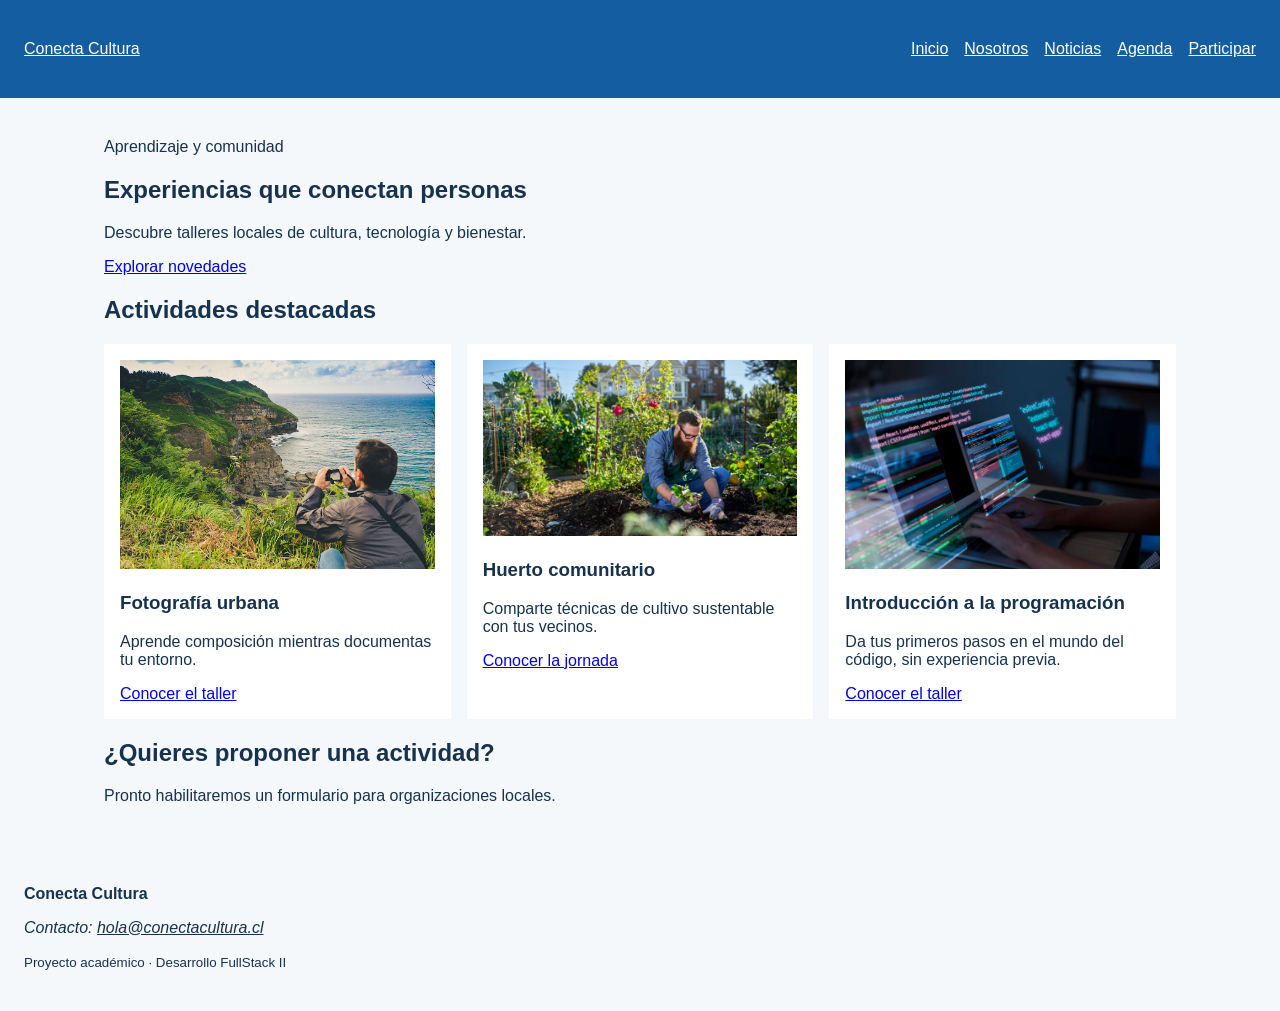
<file: index.html>
<!DOCTYPE html>
<html lang="es">
<head>
  <meta charset="UTF-8">
  <meta name="viewport" content="width=device-width, initial-scale=1.0">
  <meta name="description" content="Talleres y actividades de Conecta Cultura">
  <title>Inicio | Conecta Cultura</title>
  <link rel="stylesheet" href="assets/css/estilos.css">
</head>
<body>
  <a class="salto-contenido" href="#contenido-principal">Ir al contenido</a>
  <header class="cabecera-sitio">
    <a class="marca" href="index.html">Conecta Cultura</a>
    <nav aria-label="Navegación principal">
      <ul class="menu">
        <li><a href="index.html" aria-current="page">Inicio</a></li>
        <li><a href="nosotros.html">Nosotros</a></li>
        <li><a href="noticias.html">Noticias</a></li>
        <li><a href="agenda.html">Agenda</a></li>
        <li><a href="participar.html">Participar</a></li>
        
      </ul>
    </nav>
  </header>

  <main id="contenido-principal">
    <section class="presentacion">
      <p class="etiqueta">Aprendizaje y comunidad</p>
      <h1>Experiencias que conectan personas</h1>
      <p>Descubre talleres locales de cultura, tecnología y bienestar.</p>
      <a class="boton" href="noticias.html">Explorar novedades</a>
    </section>

    <section aria-labelledby="titulo-actividades">
      <h2 id="titulo-actividades">Actividades destacadas</h2>
      <div class="grilla-tarjetas">
        <article class="tarjeta">
          <img src="assets/img/fotografia.jpg"
               alt="Participantes fotografiando edificios del barrio">
          <h3>Fotografía urbana</h3>
          <p>Aprende composición mientras documentas tu entorno.</p>
          <a href="noticia-detalle-1.html">Conocer el taller</a>
        </article>
        <article class="tarjeta">
          <img src="assets/img/huerto.jpg"
               alt="Manos plantando una hierba en un huerto comunitario">
          <h3>Huerto comunitario</h3>
          <p>Comparte técnicas de cultivo sustentable con tus vecinos.</p>
          <a href="noticia-detalle-2.html">Conocer la jornada</a>
        </article>
        <article class="tarjeta">
          <img src="assets/img/programacion.jpg"
               alt="Persona practicando sus primeras líneas de código en un taller">
          <h3>Introducción a la programación</h3>
          <p>Da tus primeros pasos en el mundo del código, sin experiencia previa.</p>
          <a href="noticia-detalle-3.html">Conocer el taller</a>
        </article>
      </div>
    </section>

    <aside class="aviso" aria-labelledby="titulo-aviso">
      <h2 id="titulo-aviso">¿Quieres proponer una actividad?</h2>
      <p>Pronto habilitaremos un formulario para organizaciones locales.</p>
    </aside>
  </main>

  <footer class="pie-sitio">
    <p><strong>Conecta Cultura</strong></p>
    <address>Contacto: <a href="mailto:hola@conectacultura.cl">hola@conectacultura.cl</a></address>
    <p><small>Proyecto académico · Desarrollo FullStack II</small></p>
  </footer>
  <script src="assets/js/app.js"></script>
</body>
</html>
</file>
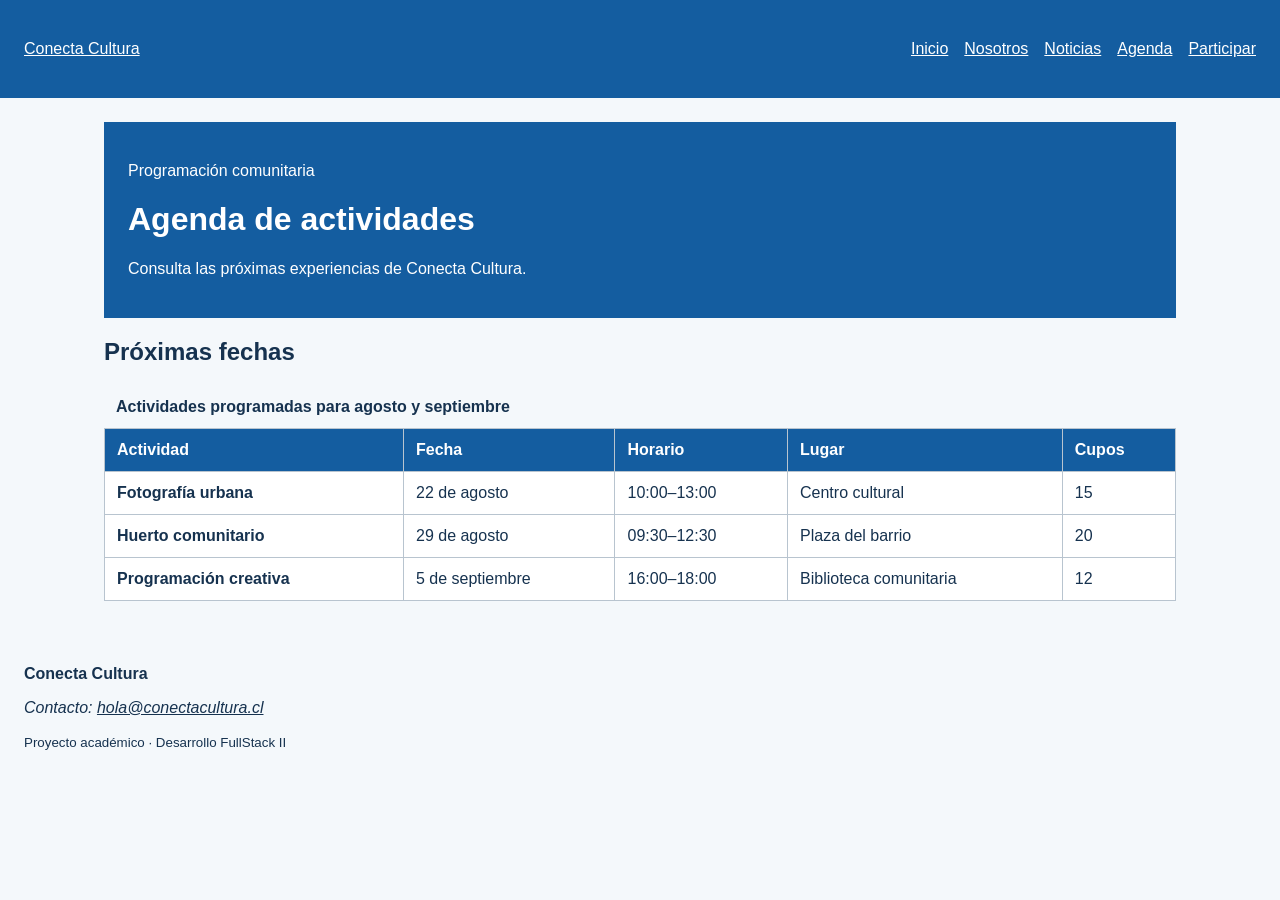
<file: agenda.html>
<!DOCTYPE html>
<html lang="es">
<head>
  <meta charset="UTF-8">
  <meta name="viewport" content="width=device-width, initial-scale=1.0">
  <meta name="description" content="Consulta las próximas actividades de Conecta Cultura y sus detalles de fecha, horario y lugar.">
  <title>Agenda | Conecta Cultura</title>
  <link rel="stylesheet" href="assets/css/estilos.css">
</head>
<body>
  <a class="salto-contenido" href="#contenido-principal">Ir al contenido</a>
  <header class="cabecera-sitio">
    <a class="marca" href="index.html">Conecta Cultura</a>
    <nav aria-label="Navegación principal">
      <ul class="menu">
            <li><a href="index.html">Inicio</a></li>
            <li><a href="nosotros.html">Nosotros</a></li>
            <li><a href="noticias.html">Noticias</a></li>
            <li><a href="agenda.html" aria-current="page">Agenda</a></li>
            <li><a href ="participar.html">Participar</a></li>
           
      </ul>
    </nav>
  </header>

 <main id="contenido-principal">
  <header class="encabezado-pagina">
    <p class="etiqueta">Programación comunitaria</p>
    <h1>Agenda de actividades</h1>
    <p>Consulta las próximas experiencias de Conecta Cultura.</p>
  </header>

  <section aria-labelledby="titulo-agenda">
    <h2 id="titulo-agenda">Próximas fechas</h2>
    <div class="tabla-contenedor" tabindex="0"
         aria-label="Agenda desplazable horizontalmente">
      <table>
        <caption>Actividades programadas para agosto y septiembre</caption>
        <thead>
          <tr>
            <th scope="col">Actividad</th>
            <th scope="col">Fecha</th>
            <th scope="col">Horario</th>
            <th scope="col">Lugar</th>
            <th scope="col">Cupos</th>
          </tr>
        </thead>
        <tbody>
          <tr>
            <th scope="row">Fotografía urbana</th>
            <td><time datetime="2026-08-22">22 de agosto</time></td>
            <td><time datetime="10:00">10:00</time>–13:00</td>
            <td>Centro cultural</td>
            <td>15</td>
          </tr>
          <tr>
            <th scope="row">Huerto comunitario</th>
            <td><time datetime="2026-08-29">29 de agosto</time></td>
            <td><time datetime="09:30">09:30</time>–12:30</td>
            <td>Plaza del barrio</td>
            <td>20</td>
          </tr>
          <tr>
            <th scope="row">Programación creativa</th>
            <td><time datetime="2026-09-05">5 de septiembre</time></td>
            <td><time datetime="16:00">16:00</time>–18:00</td>
            <td>Biblioteca comunitaria</td>
            <td>12</td>
          </tr>
        </tbody>
      </table>
    </div>
  </section>
</main>



  <footer class="pie-sitio">
    <p><strong>Conecta Cultura</strong></p>
    <address>Contacto: <a href="mailto:hola@conectacultura.cl">hola@conectacultura.cl</a></address>
    <p><small>Proyecto académico · Desarrollo FullStack II</small></p>
  </footer>
  <script src="assets/js/app.js"></script>
</body>
</html>
</file>
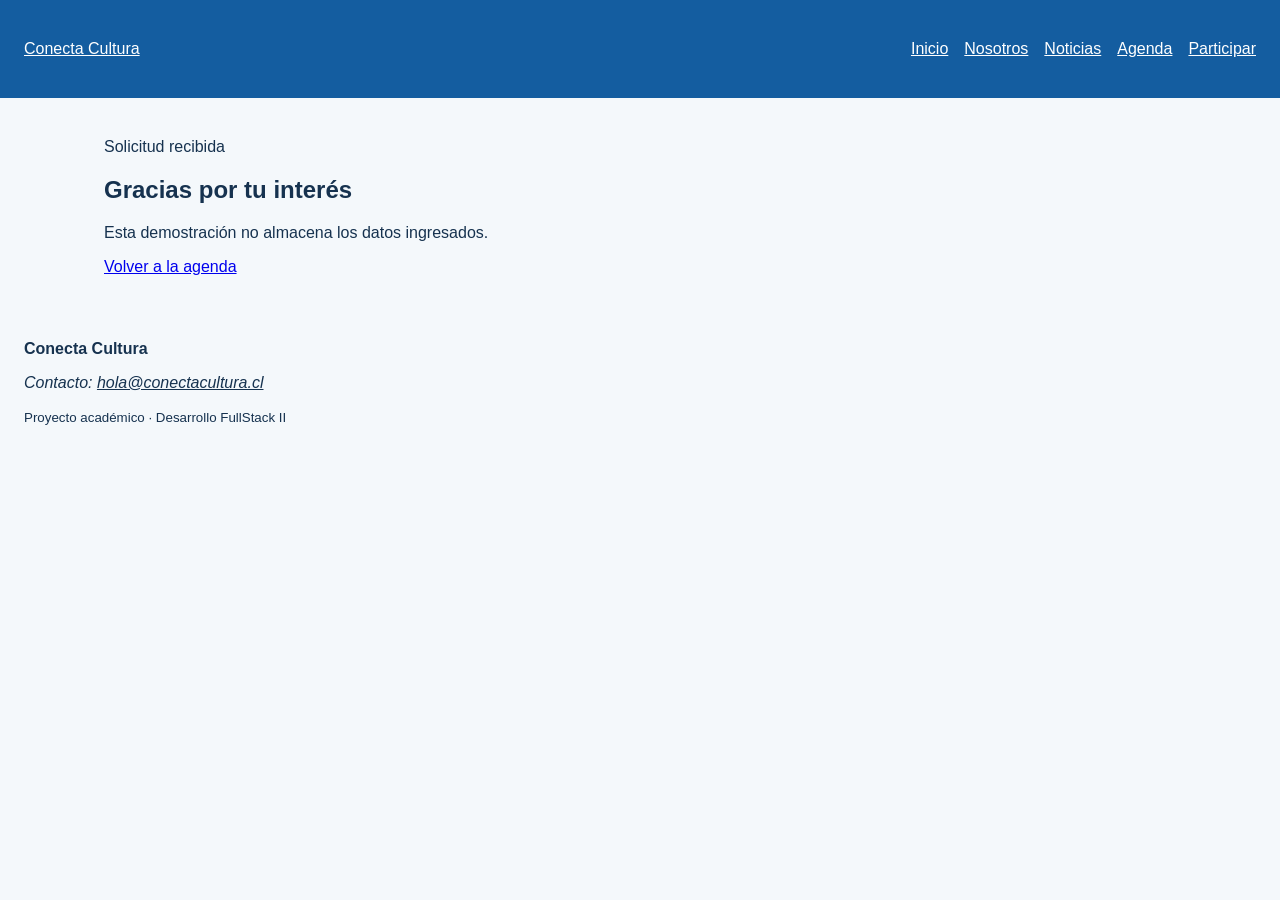
<file: confirmacion.html>
<!DOCTYPE html>
<html lang="es">
<head>
  <meta charset="UTF-8">
  <meta name="viewport" content="width=device-width, initial-scale=1.0">
  <meta name="description" content="Confirmación de solicitud de participación en Conecta Cultura">
  <title>Confirmacion | Conecta Cultura</title>
  <link rel="stylesheet" href="assets/css/estilos.css">
</head>
<body>
  <a class="salto-contenido" href="#contenido-principal">Ir al contenido</a>
  <header class="cabecera-sitio">
    <a class="marca" href="index.html">Conecta Cultura</a>
    <nav aria-label="Navegación principal">
      <ul class="menu">
            <li><a href="index.html">Inicio</a></li>
            <li><a href="nosotros.html">Nosotros</a></li>
            <li><a href="noticias.html">Noticias</a></li>
            <li><a href="agenda.html">Agenda</a></li>
            <li><a href="participar.html">Participar</a></li>

      </ul>
    </nav>
  </header>

  <main id="contenido-principal">
  <section class="mensaje-confirmacion">
    <p class="etiqueta">Solicitud recibida</p>
    <h1>Gracias por tu interés</h1>
    <p>Esta demostración no almacena los datos ingresados.</p>
    <a class="boton" href="agenda.html">Volver a la agenda</a>
  </section>
</main>


  <footer class="pie-sitio">
    <p><strong>Conecta Cultura</strong></p>
    <address>Contacto: <a href="mailto:hola@conectacultura.cl">hola@conectacultura.cl</a></address>
    <p><small>Proyecto académico · Desarrollo FullStack II</small></p>
  </footer>
  <script src="assets/js/app.js"></script>
</body>
</html>
</file>
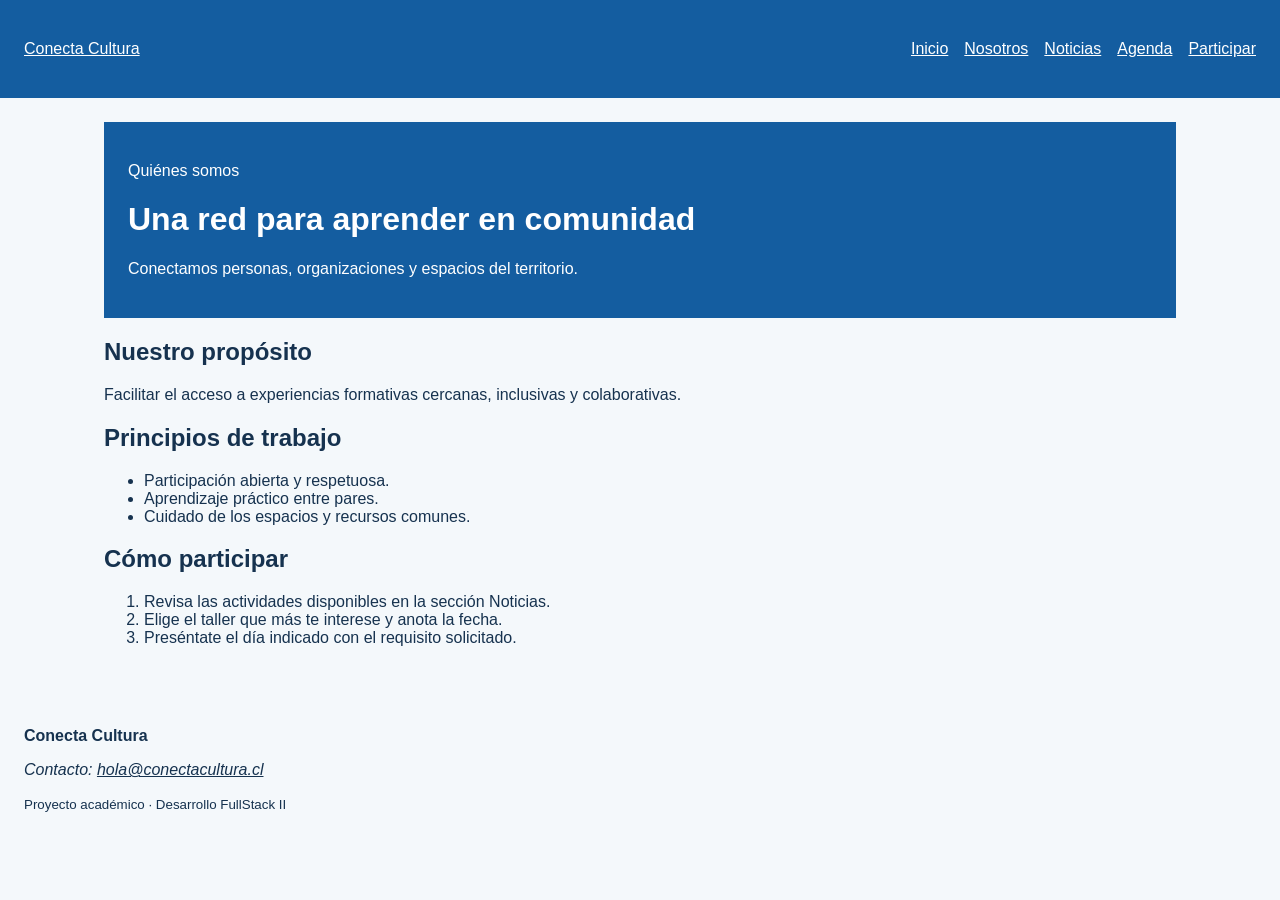
<file: nosotros.html>
<!DOCTYPE html>
<html lang="es">
<head>
  <meta charset="UTF-8">
  <meta name="viewport" content="width=device-width, initial-scale=1.0">
  <meta name="description" content="Quienes somos y qué hacemos en Conecta Cultura">
  <title>Inicio | Conecta Cultura</title>
  <link rel="stylesheet" href="assets/css/estilos.css">
</head>
<body>
  <a class="salto-contenido" href="#contenido-principal">Ir al contenido</a>
  <header class="cabecera-sitio">
    <a class="marca" href="index.html">Conecta Cultura</a>
    <nav aria-label="Navegación principal">
      <ul class="menu">
            <li><a href="index.html">Inicio</a></li>
            <li><a href="nosotros.html" aria-current="page">Nosotros</a></li>
            <li><a href="noticias.html">Noticias</a></li>
            <li><a href="agenda.html">Agenda</a></li>
            <li><a href="participar.html">Participar</a></li>

      </ul>
    </nav>
  </header>

  <main id="contenido-principal">
  <header class="encabezado-pagina">
    <p class="etiqueta">Quiénes somos</p>
    <h1>Una red para aprender en comunidad</h1>
    <p>Conectamos personas, organizaciones y espacios del territorio.</p>
  </header>

  <section aria-labelledby="titulo-proposito">
    <h2 id="titulo-proposito">Nuestro propósito</h2>
    <p>Facilitar el acceso a experiencias formativas cercanas,
       inclusivas y colaborativas.</p>
  </section>

  <section aria-labelledby="titulo-principios">
    <h2 id="titulo-principios">Principios de trabajo</h2>
    <ul>
      <li>Participación abierta y respetuosa.</li>
      <li>Aprendizaje práctico entre pares.</li>
      <li>Cuidado de los espacios y recursos comunes.</li>
    </ul>
  </section>

  <section aria-labelledby="titulo-participar">
  <h2 id="titulo-participar">Cómo participar</h2>
  <ol>
    <li>Revisa las actividades disponibles en la sección Noticias.</li>
    <li>Elige el taller que más te interese y anota la fecha.</li>
    <li>Preséntate el día indicado con el requisito solicitado.</li>
  </ol>
</section>
</main>


  <footer class="pie-sitio">
    <p><strong>Conecta Cultura</strong></p>
    <address>Contacto: <a href="mailto:hola@conectacultura.cl">hola@conectacultura.cl</a></address>
    <p><small>Proyecto académico · Desarrollo FullStack II</small></p>
  </footer>
  <script src="assets/js/app.js"></script>
</body>
</html>
</file>
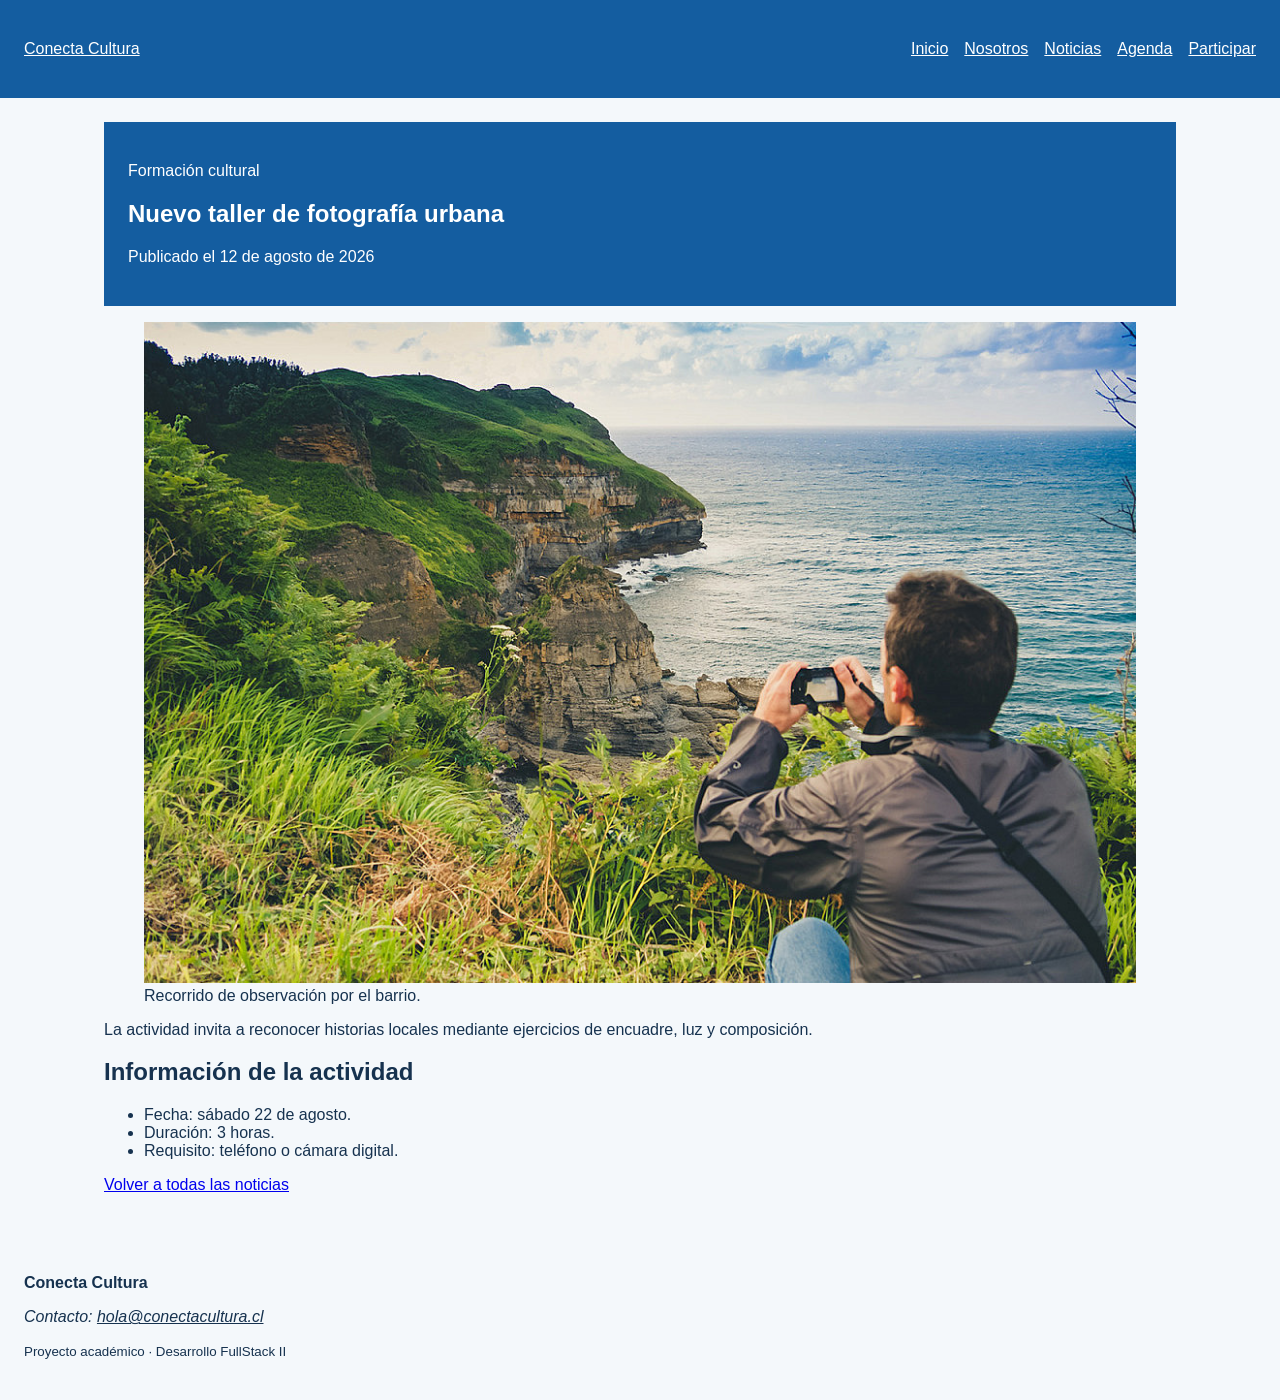
<file: noticia-detalle-1.html>
<!DOCTYPE html>
<html lang="es">
<head>
  <meta charset="UTF-8">
  <meta name="viewport" content="width=device-width, initial-scale=1.0">
  <meta name="description" content="Detalle de la noticia sobre el taller de fotografía urbana en Conecta Cultura">
  <title>Detalle de la noticia | Conecta Cultura</title>
  <link rel="stylesheet" href="assets/css/estilos.css">
</head>
<body>
  <a class="salto-contenido" href="#contenido-principal">Ir al contenido</a>
  <header class="cabecera-sitio">
    <a class="marca" href="index.html">Conecta Cultura</a>
    <nav aria-label="Navegación principal">
      <ul class="menu">
        <li><a href="index.html" >Inicio</a></li>
        <li><a href="nosotros.html">Nosotros</a></li>
        <li><a href="noticias.html" aria-current="page">Noticias</a></li>
        <li><a href="agenda.html">Agenda</a></li>
        <li><a href="participar.html">Participar</a></li>
      </ul>
    </nav>
  </header>

<main id="contenido-principal">
  <article class="noticia-completa">
    <header>
      <p class="etiqueta">Formación cultural</p>
      <h1>Nuevo taller de fotografía urbana</h1>
      <p>Publicado el <time datetime="2026-08-12">12 de agosto de 2026</time></p>
    </header>

    <figure>
      <img src="assets/img/fotografia.jpg"
           alt="Grupo observando edificios durante una salida fotográfica">
      <figcaption>Recorrido de observación por el barrio.</figcaption>
    </figure>

    <p>La actividad invita a reconocer historias locales mediante
       ejercicios de encuadre, luz y composición.</p>
    <h2>Información de la actividad</h2>
    <ul>
      <li>Fecha: sábado 22 de agosto.</li>
      <li>Duración: 3 horas.</li>
      <li>Requisito: teléfono o cámara digital.</li>
    </ul>
    <p><a href="noticias.html">Volver a todas las noticias</a></p>
  </article>
</main>


  <footer class="pie-sitio">
    <p><strong>Conecta Cultura</strong></p>
    <address>Contacto: <a href="mailto:hola@conectacultura.cl">hola@conectacultura.cl</a></address>
    <p><small>Proyecto académico · Desarrollo FullStack II</small></p>
  </footer>
  <script src="assets/js/app.js"></script>
</body>
</html>
</file>
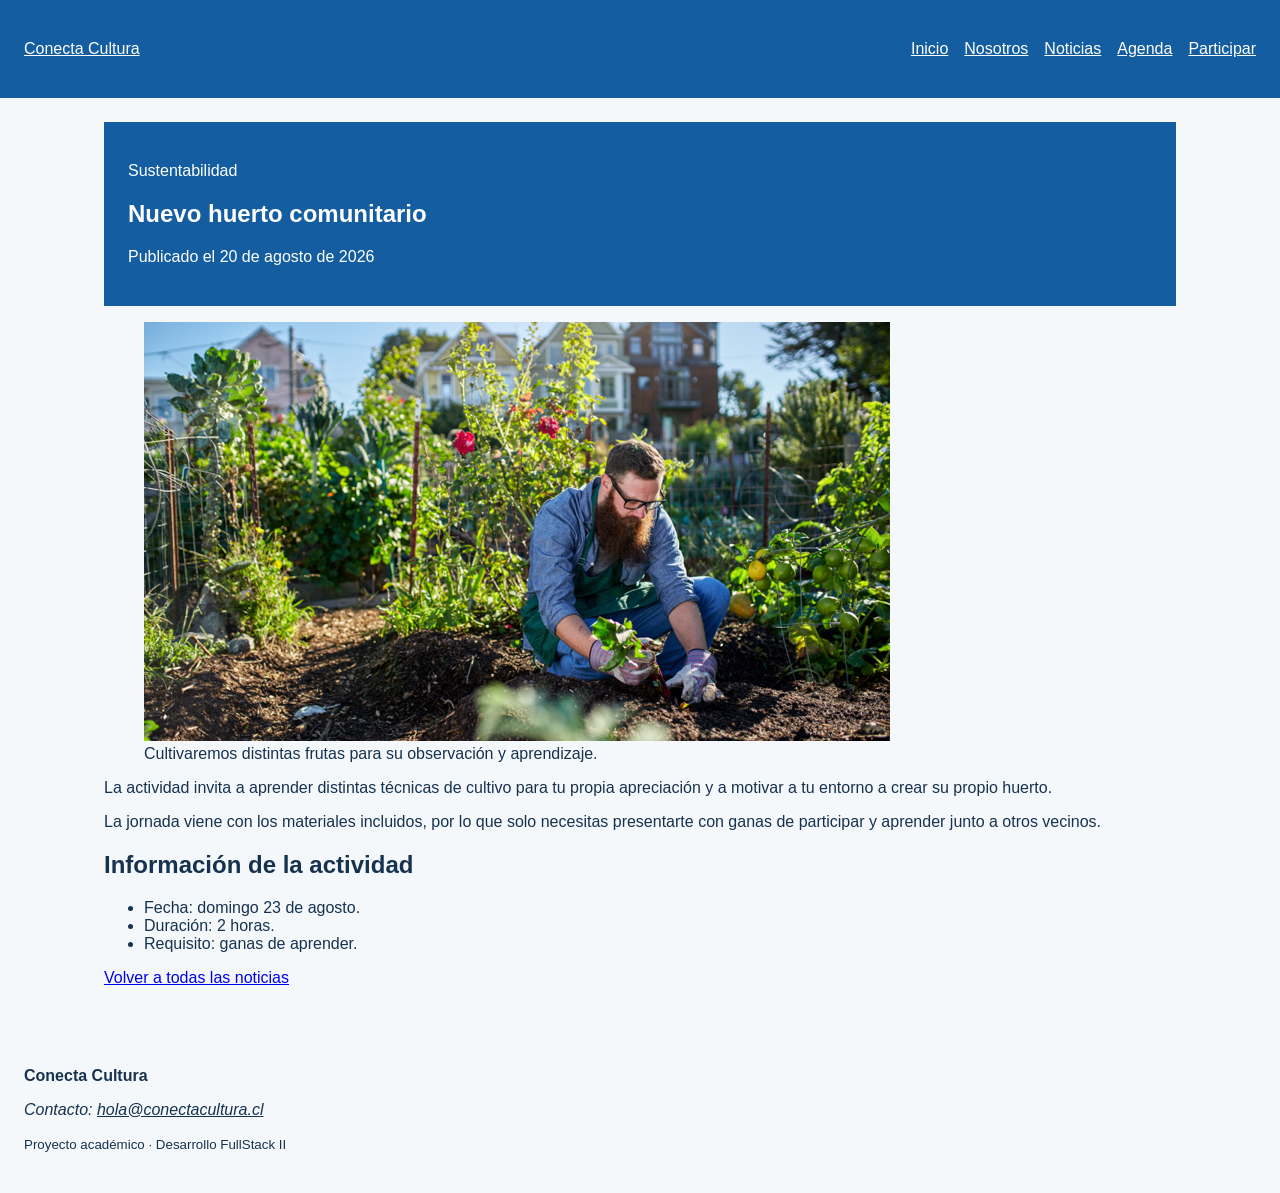
<file: noticia-detalle-2.html>
<!DOCTYPE html>
<html lang="es">

<head>
    <meta charset="UTF-8">
    <meta name="viewport" content="width=device-width, initial-scale=1.0">
    <meta name="description" content="Jornada de huerto comunitario de Conecta Cultura">
    <title>Huerto comunitario | Conecta Cultura</title>
    <link rel="stylesheet" href="assets/css/estilos.css">
</head>

<body>
    <a class="salto-contenido" href="#contenido-principal">Ir al contenido</a>
    <header class="cabecera-sitio">
        <a class="marca" href="index.html">Conecta Cultura</a>
        <nav aria-label="Navegación principal">
            <ul class="menu">
                <li><a href="index.html">Inicio</a></li>
                <li><a href="nosotros.html">Nosotros</a></li>
                <li><a href="noticias.html" aria-current="page">Noticias</a></li>
                <li><a href="agenda.html">Agenda</a></li>
                <li><a href="participar.html">Participar</a></li>
            </ul>
        </nav>
    </header>

    <main id="contenido-principal">
        <article class="noticia-completa">
            <header>
                <p class="etiqueta">Sustentabilidad</p>
                <h1>Nuevo huerto comunitario</h1>
                <p>Publicado el <time datetime="2026-08-20">20 de agosto de 2026</time></p>
            </header>

            <figure>
                <img src="assets/img/huerto.jpg" alt="Persona cultivando los frutos de la madre tierra">
                <figcaption>Cultivaremos distintas frutas para su observación y aprendizaje.</figcaption>
            </figure>

            <p>La actividad invita a aprender distintas técnicas de cultivo para
                tu propia apreciación y a motivar a tu entorno a crear su propio huerto.</p>
            <p>La jornada viene con los materiales incluidos, por lo que solo
                necesitas presentarte con ganas de participar y aprender junto a otros vecinos.</p>
            <h2>Información de la actividad</h2>
            <ul>
                <li>Fecha: domingo 23 de agosto.</li>
                <li>Duración: 2 horas.</li>
                <li>Requisito: ganas de aprender.</li>
            </ul>
            <p><a href="noticias.html">Volver a todas las noticias</a></p>
        </article>
    </main>

    <footer class="pie-sitio">
        <p><strong>Conecta Cultura</strong></p>
        <address>Contacto: <a href="mailto:hola@conectacultura.cl">hola@conectacultura.cl</a></address>
        <p><small>Proyecto académico · Desarrollo FullStack II</small></p>
    </footer>
    <script src="assets/js/app.js"></script>
</body>

</html>
</file>
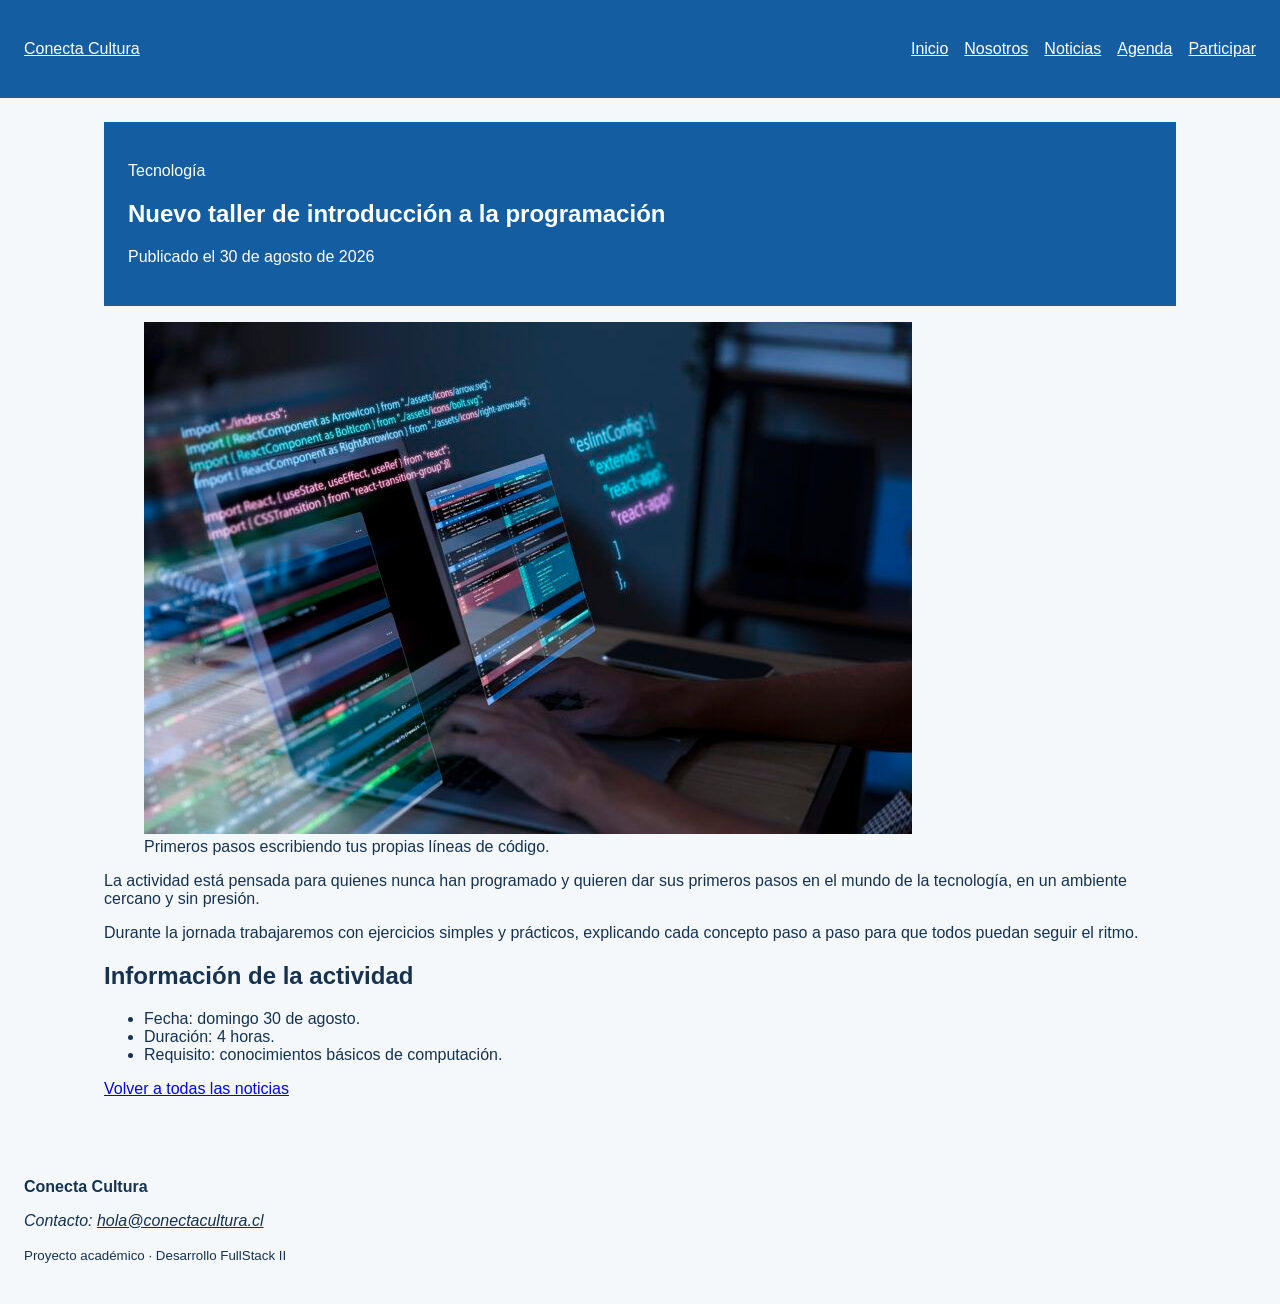
<file: noticia-detalle-3.html>
<!DOCTYPE html>
<html lang="es">
<head>
  <meta charset="UTF-8">
  <meta name="viewport" content="width=device-width, initial-scale=1.0">
  <meta name="description" content="Taller de introducción a la programación de Conecta Cultura">
  <title>Introducción a la programación | Conecta Cultura</title>
  <link rel="stylesheet" href="assets/css/estilos.css">
</head>
<body>
  <a class="salto-contenido" href="#contenido-principal">Ir al contenido</a>
  <header class="cabecera-sitio">
    <a class="marca" href="index.html">Conecta Cultura</a>
    <nav aria-label="Navegación principal">
      <ul class="menu">
        <li><a href="index.html">Inicio</a></li>
        <li><a href="nosotros.html">Nosotros</a></li>
        <li><a href="noticias.html" aria-current="page">Noticias</a></li>
        <li><a href="agenda.html">Agenda</a></li>
        <li><a href="participar.html">Participar</a></li>
      </ul>
    </nav>
  </header>

  <main id="contenido-principal">
    <article class="noticia-completa">
      <header>
        <p class="etiqueta">Tecnología</p>
        <h1>Nuevo taller de introducción a la programación</h1>
        <p>Publicado el <time datetime="2026-08-30">30 de agosto de 2026</time></p>
      </header>

      <figure>
        <img src="assets/img/programacion.jpg"
             alt="Persona escribiendo código en la pantalla de un computador">
        <figcaption>Primeros pasos escribiendo tus propias líneas de código.</figcaption>
      </figure>

      <p>La actividad está pensada para quienes nunca han programado y quieren
         dar sus primeros pasos en el mundo de la tecnología, en un ambiente
         cercano y sin presión.</p>
      <p>Durante la jornada trabajaremos con ejercicios simples y prácticos,
         explicando cada concepto paso a paso para que todos puedan seguir el ritmo.</p>

      <h2>Información de la actividad</h2>
      <ul>
        <li>Fecha: domingo 30 de agosto.</li>
        <li>Duración: 4 horas.</li>
        <li>Requisito: conocimientos básicos de computación.</li>
      </ul>
      <p><a href="noticias.html">Volver a todas las noticias</a></p>
    </article>
  </main>

  <footer class="pie-sitio">
    <p><strong>Conecta Cultura</strong></p>
    <address>Contacto: <a href="mailto:hola@conectacultura.cl">hola@conectacultura.cl</a></address>
    <p><small>Proyecto académico · Desarrollo FullStack II</small></p>
  </footer>
  <script src="assets/js/app.js"></script>
</body>
</html>
</file>
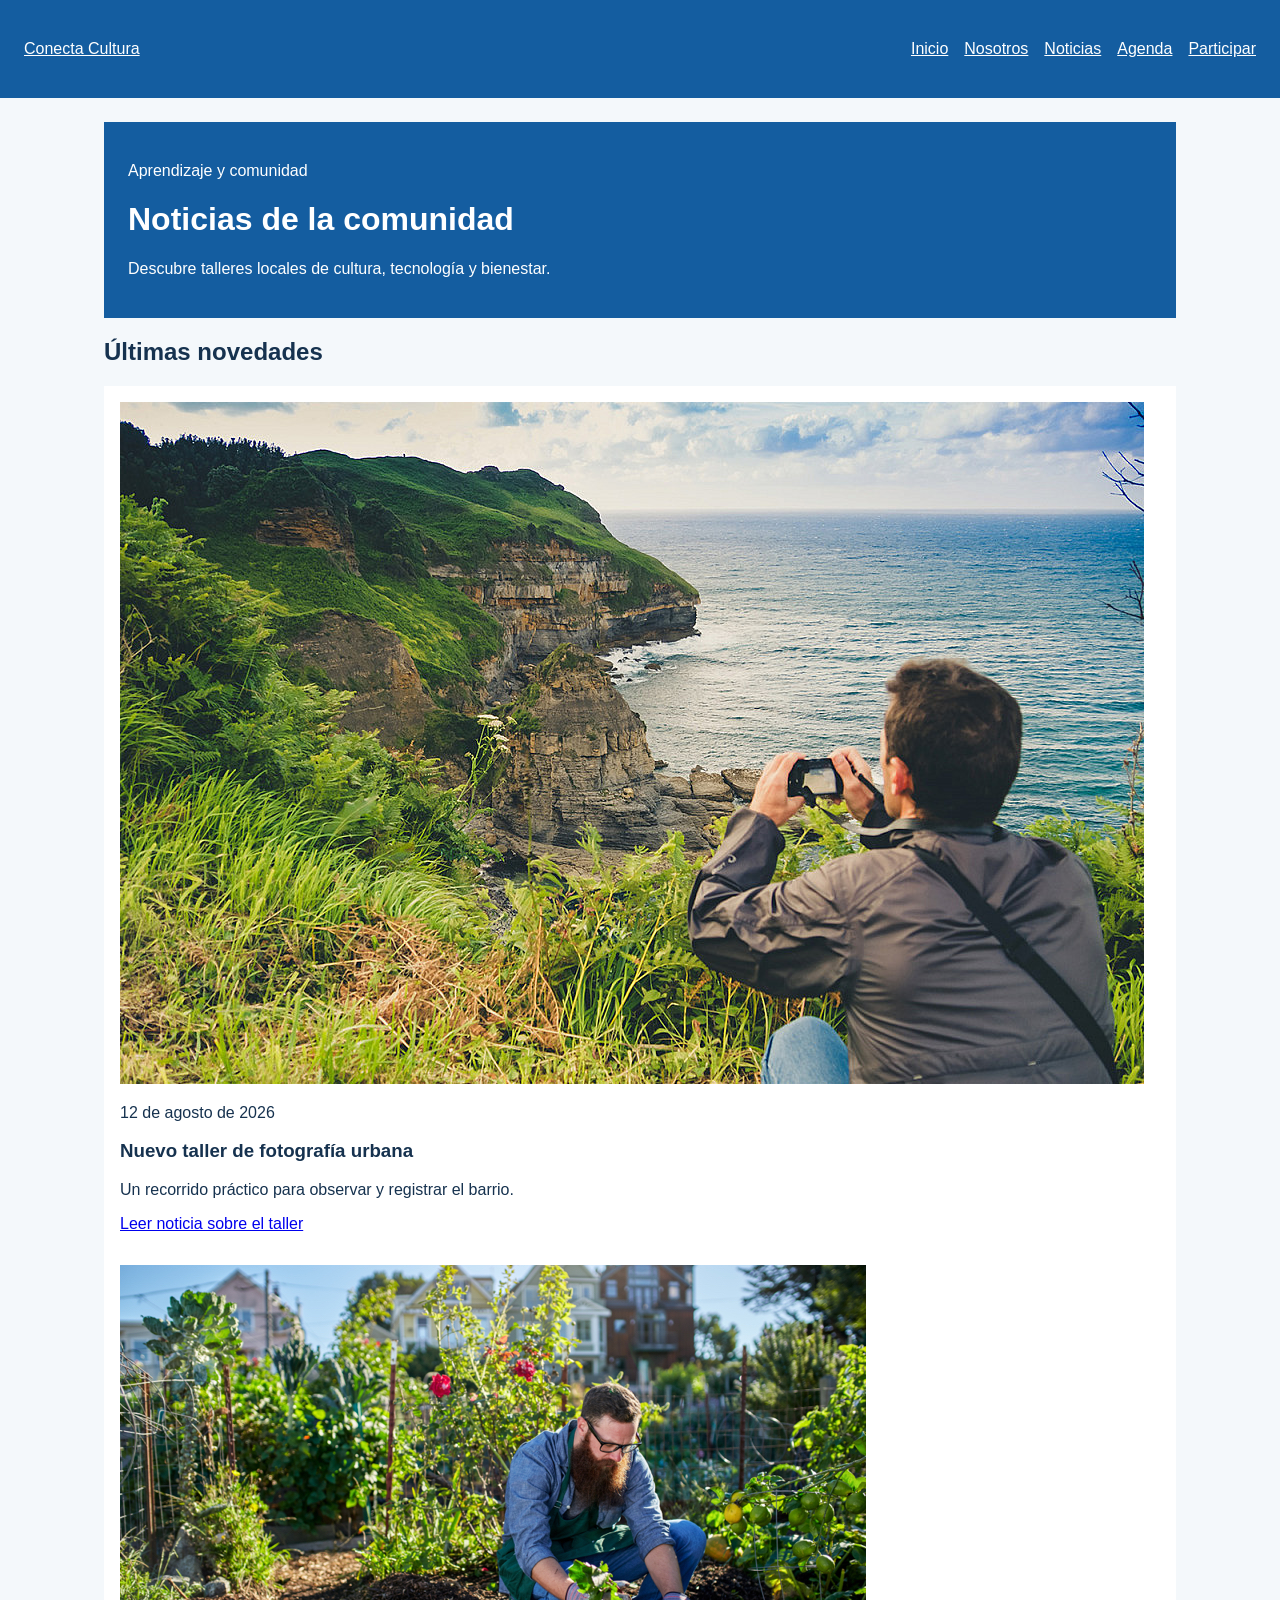
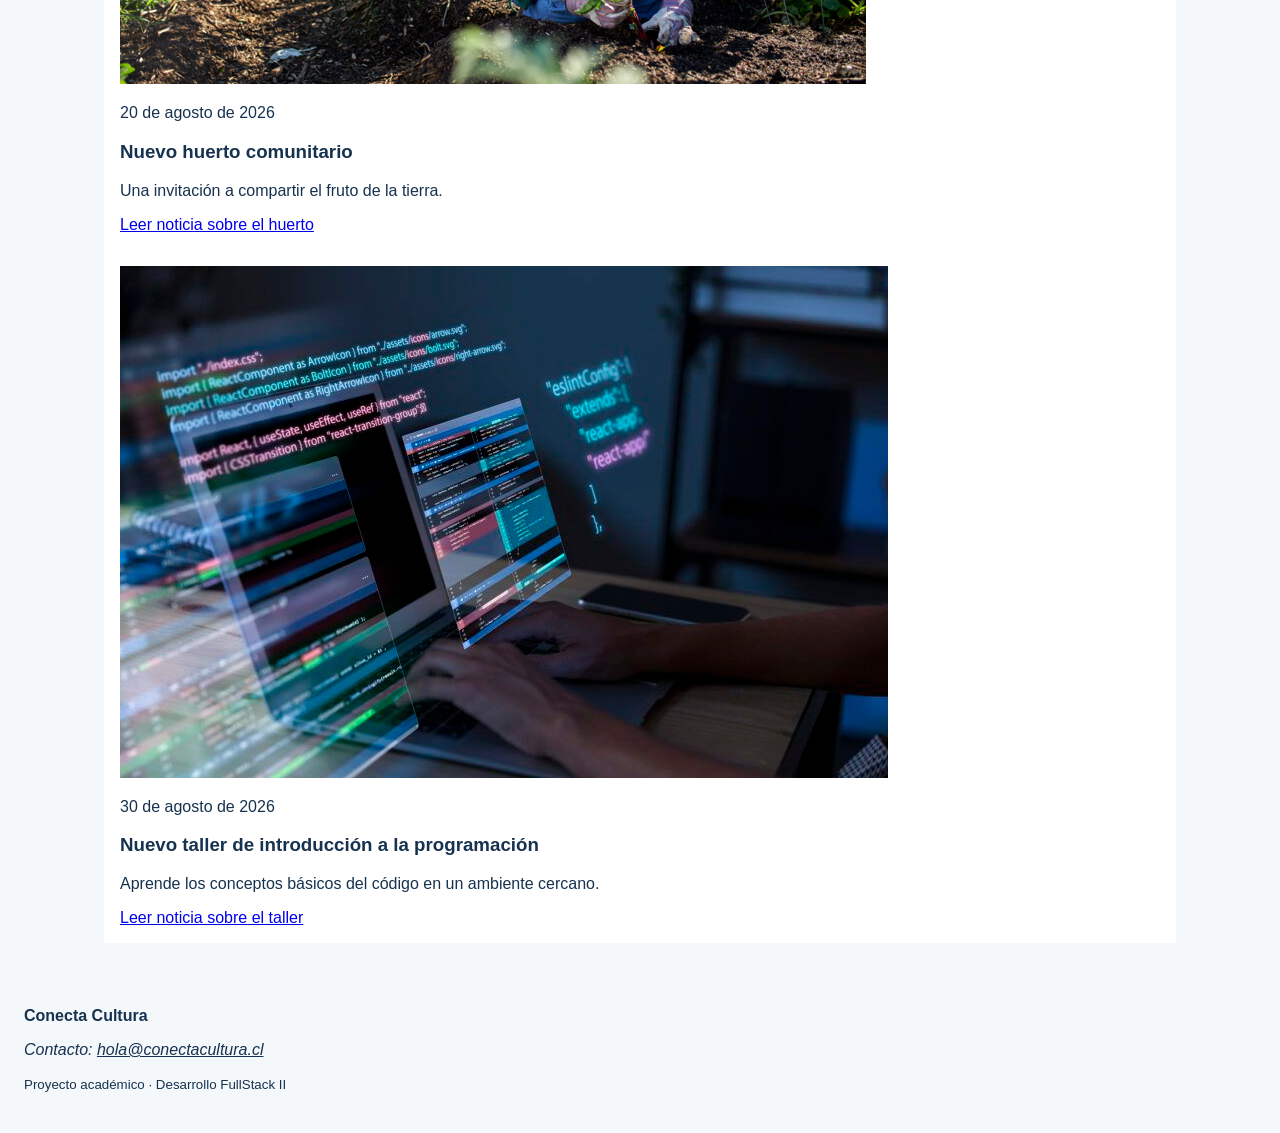
<file: noticias.html>
<!DOCTYPE html>
<html lang="es">
<head>
  <meta charset="UTF-8">
  <meta name="viewport" content="width=device-width, initial-scale=1.0">
  <meta name="description" content="Últimas noticias y actividades de Conecta Cultura">
  <title>Noticias | Conecta Cultura</title>
  <link rel="stylesheet" href="assets/css/estilos.css">
</head>
<body>
  <a class="salto-contenido" href="#contenido-principal">Ir al contenido</a>
  <header class="cabecera-sitio">
    <a class="marca" href="index.html">Conecta Cultura</a>
    <nav aria-label="Navegación principal">
      <ul class="menu">
        <li><a href="index.html">Inicio</a></li>
        <li><a href="nosotros.html">Nosotros</a></li>
        <li><a href="noticias.html" aria-current="page">Noticias</a></li>
        <li><a href="agenda.html">Agenda</a></li>
        <li><a href="participar.html">Participar</a></li>
      </ul>
    </nav>
  </header>

  <main id="contenido-principal">
    <header class="encabezado-pagina">
      <p class="etiqueta">Aprendizaje y comunidad</p>
      <h1>Noticias de la comunidad</h1>
      <p>Descubre talleres locales de cultura, tecnología y bienestar.</p>
    </header>

    <section aria-labelledby="titulo-actividades">
      <h2 id="titulo-actividades">Últimas novedades</h2>
      <article class="tarjeta">
        <img src="assets/img/fotografia.jpg"
             alt="Participantes de un taller de fotografía urbana">
        <p><time datetime="2026-08-12">12 de agosto de 2026</time></p>
        <h3>Nuevo taller de fotografía urbana</h3>
        <p>Un recorrido práctico para observar y registrar el barrio.</p>
        <a href="noticia-detalle-1.html">Leer noticia sobre el taller</a>
      </article>
      <article class="tarjeta">
        <img src="assets/img/huerto.jpg"
             alt="Participantes de un taller de huerto comunitario">
        <p><time datetime="2026-08-20">20 de agosto de 2026</time></p>
        <h3>Nuevo huerto comunitario</h3>
        <p>Una invitación a compartir el fruto de la tierra.</p>
        <a href="noticia-detalle-2.html">Leer noticia sobre el huerto</a>
      </article>
      <article class="tarjeta">
        <img src="assets/img/programacion.jpg"
             alt="Grupo de personas aprendiendo conceptos básicos de programación">
        <p><time datetime="2026-08-30">30 de agosto de 2026</time></p>
        <h3>Nuevo taller de introducción a la programación</h3>
        <p>Aprende los conceptos básicos del código en un ambiente cercano.</p>
        <a href="noticia-detalle-3.html">Leer noticia sobre el taller</a>
      </article>
    </section>
  </main>

  <footer class="pie-sitio">
    <p><strong>Conecta Cultura</strong></p>
    <address>Contacto: <a href="mailto:hola@conectacultura.cl">hola@conectacultura.cl</a></address>
    <p><small>Proyecto académico · Desarrollo FullStack II</small></p>
  </footer>
  <script src="assets/js/app.js"></script>
</body>
</html>
</file>
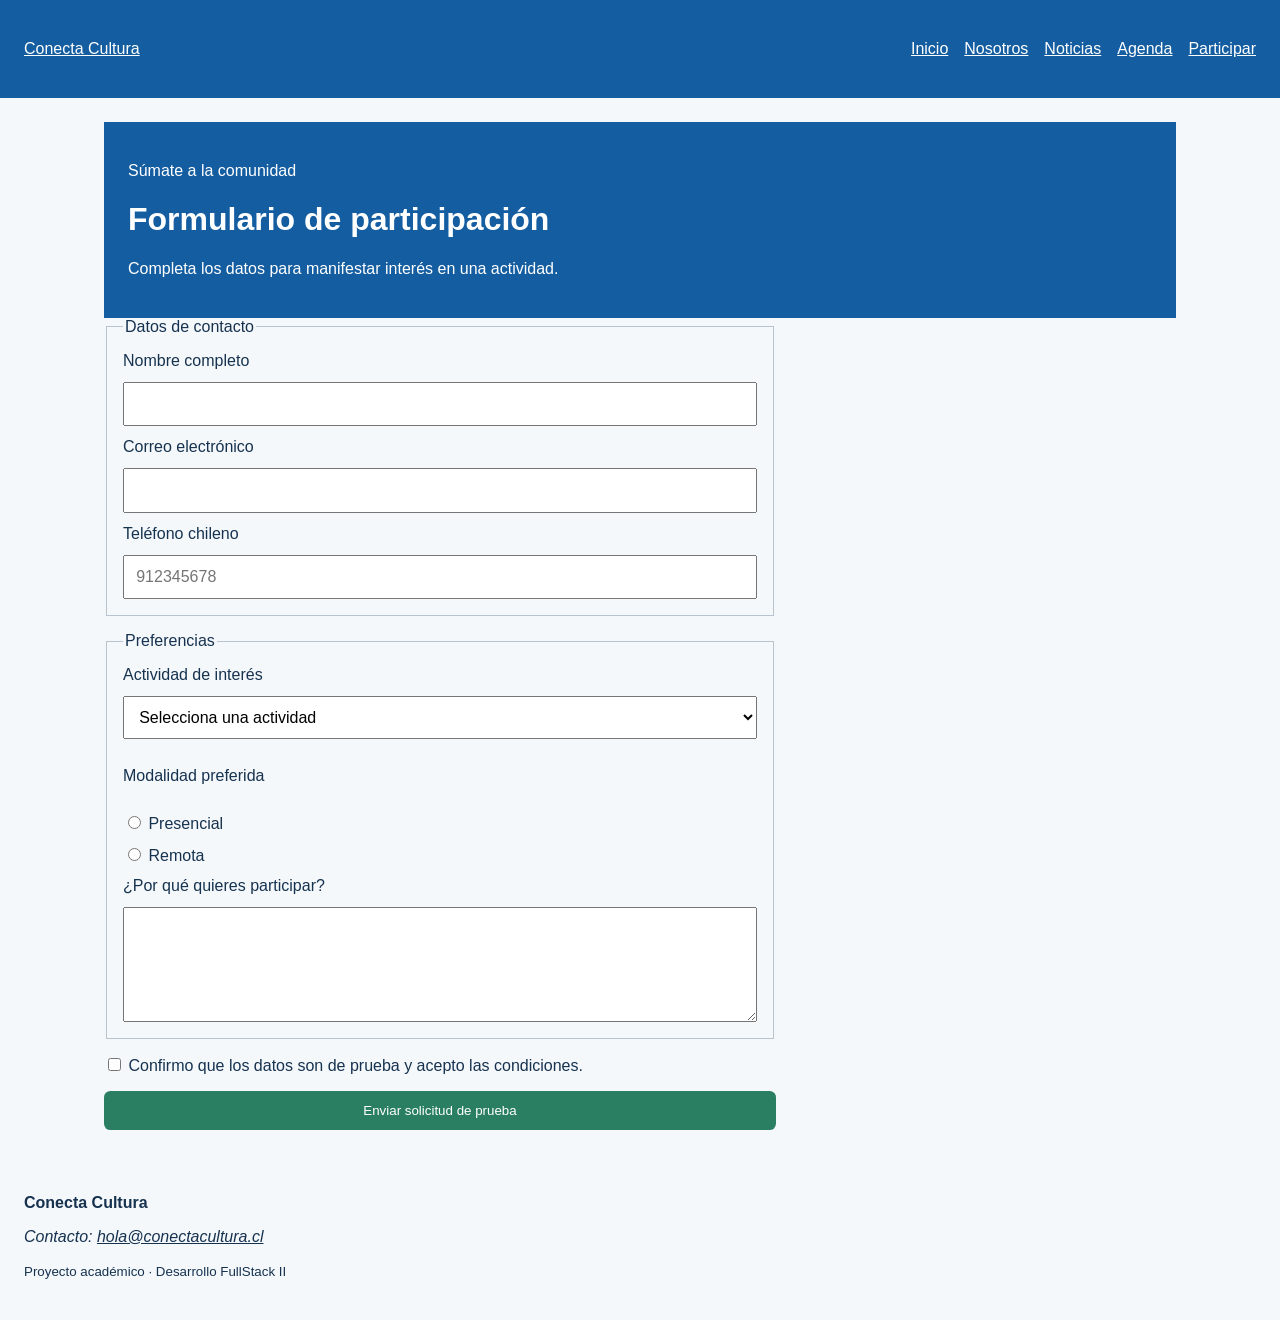
<file: participar.html>
<!DOCTYPE html>
<html lang="es">
<head>
  <meta charset="UTF-8">
  <meta name="viewport" content="width=device-width, initial-scale=1.0">
  <meta name="description" content="Participa en talleres y actividades de Conecta Cultura completando el formulario de interés">
  <title>Participar | Conecta Cultura</title>
  <link rel="stylesheet" href="assets/css/estilos.css">
</head>
<body>
  <a class="salto-contenido" href="#contenido-principal">Ir al contenido</a>
  <header class="cabecera-sitio">
    <a class="marca" href="index.html">Conecta Cultura</a>
    <nav aria-label="Navegación principal">
      <ul class="menu">
            <li><a href="index.html">Inicio</a></li>
            <li><a href="nosotros.html">Nosotros</a></li>
            <li><a href="noticias.html">Noticias</a></li>
            <li><a href="agenda.html">Agenda</a></li>
            <li><a href="participar.html" aria-current="page">Participar</a></li>
      </ul>
    </nav>
  </header>

<main id="contenido-principal">
  <header class="encabezado-pagina">
    <p class="etiqueta">Súmate a la comunidad</p>
    <h1>Formulario de participación</h1>
    <p>Completa los datos para manifestar interés en una actividad.</p>
  </header>

  <form class="formulario" action="confirmacion.html" method="get">
    <fieldset>
      <legend>Datos de contacto</legend>

      <label for="nombre">Nombre completo</label>
      <input id="nombre" name="nombre" type="text"
             autocomplete="name" minlength="3" maxlength="80" required>

      <label for="correo">Correo electrónico</label>
      <input id="correo" name="correo" type="email"
             autocomplete="email" required>

      <label for="telefono">Teléfono chileno</label>
      <input id="telefono" name="telefono" type="tel"
             autocomplete="tel" placeholder="912345678"
             pattern="[0-9]{9}" title="Ingresa 9 dígitos" required>
    </fieldset>

    <fieldset>
      <legend>Preferencias</legend>

      <label for="actividad">Actividad de interés</label>
      <select id="actividad" name="actividad" required>
        <option value="">Selecciona una actividad</option>
        <option value="fotografia">Fotografía urbana</option>
        <option value="huerto">Huerto comunitario</option>
        <option value="programacion">Programación creativa</option>
      </select>

      <p>Modalidad preferida</p>
      <label><input type="radio" name="modalidad"
                    value="presencial" required> Presencial</label>
      <label><input type="radio" name="modalidad"
                    value="remota"> Remota</label>

      <label for="motivacion">¿Por qué quieres participar?</label>
      <textarea id="motivacion" name="motivacion"
                rows="5" minlength="20" maxlength="500" required></textarea>
    </fieldset>

    <label>
      <input type="checkbox" name="acepta_condiciones" required>
      Confirmo que los datos son de prueba y acepto las condiciones.
    </label>

    <button type="submit">Enviar solicitud de prueba</button>
  </form>
</main>


  <footer class="pie-sitio">
    <p><strong>Conecta Cultura</strong></p>
    <address>Contacto: <a href="mailto:hola@conectacultura.cl">hola@conectacultura.cl</a></address>
    <p><small>Proyecto académico · Desarrollo FullStack II</small></p>
  </footer>
  <script src="assets/js/app.js"></script>
</body>
</html>
</file>
<file: assets/css/estilos.css>
* {
    box-sizing: border-box;
}

body {
    margin: 0;
    font-family: Arial, sans-serif;
    color: #16324f;
    background-color: #f4f8fb;
}

header,
main,
footer {
    padding: 1.5rem;
}

header {
    color: #ffffff;
    background-color: #145da0;
}

button {
    padding: 0.75rem 1rem;
    color: #ffffff;
    background-color: #2a7f62;
    border: 0;
    border-radius: 0.4rem;
    cursor: pointer;
}

.mensaje-inicial {
    font-size: 1.25rem;
    color: #2a7f62;
}
.cabecera-sitio,
.menu,
.grilla-tarjetas {
  display: flex;
  gap: 1rem;
}

.cabecera-sitio {
  align-items: center;
  justify-content: space-between;
}

.menu {
  padding: 0;
  list-style: none;
}

.marca,
.menu a,
.pie-sitio a {
  color: inherit;
}

main {
  max-width: 70rem;
  margin-inline: auto;
}

.grilla-tarjetas {
  flex-wrap: wrap;
}

.tarjeta {
  flex: 1 1 18rem;
  padding: 1rem;
  background: #ffffff;
}

img {
  max-width: 100%;
  height: auto;
}

.salto-contenido {
  position: absolute;
  left: -10000px;
}

.salto-contenido:focus {
  position: static;
}

.tabla-contenedor {
  max-width: 100%;
  overflow-x: auto;
}

table {
  width: 100%;
  border-collapse: collapse;
  background-color: #ffffff;
}

caption {
  padding: 0.75rem;
  font-weight: bold;
  text-align: left;
}

th,
td {
  padding: 0.75rem;
  border: 1px solid #b8c4cf;
  text-align: left;
}

thead {
  color: #ffffff;
  background-color: #145da0;
}

.formulario {
  display: grid;
  gap: 1rem;
  max-width: 42rem;
}

.formulario fieldset {
  display: grid;
  gap: 0.75rem;
  padding: 1rem;
  border: 1px solid #b8c4cf;
}

.formulario input,
.formulario select,
.formulario textarea {
  width: 100%;
  padding: 0.7rem;
  font: inherit;
}

.formulario input[type="radio"],
.formulario input[type="checkbox"] {
  width: auto;
}
</file>
